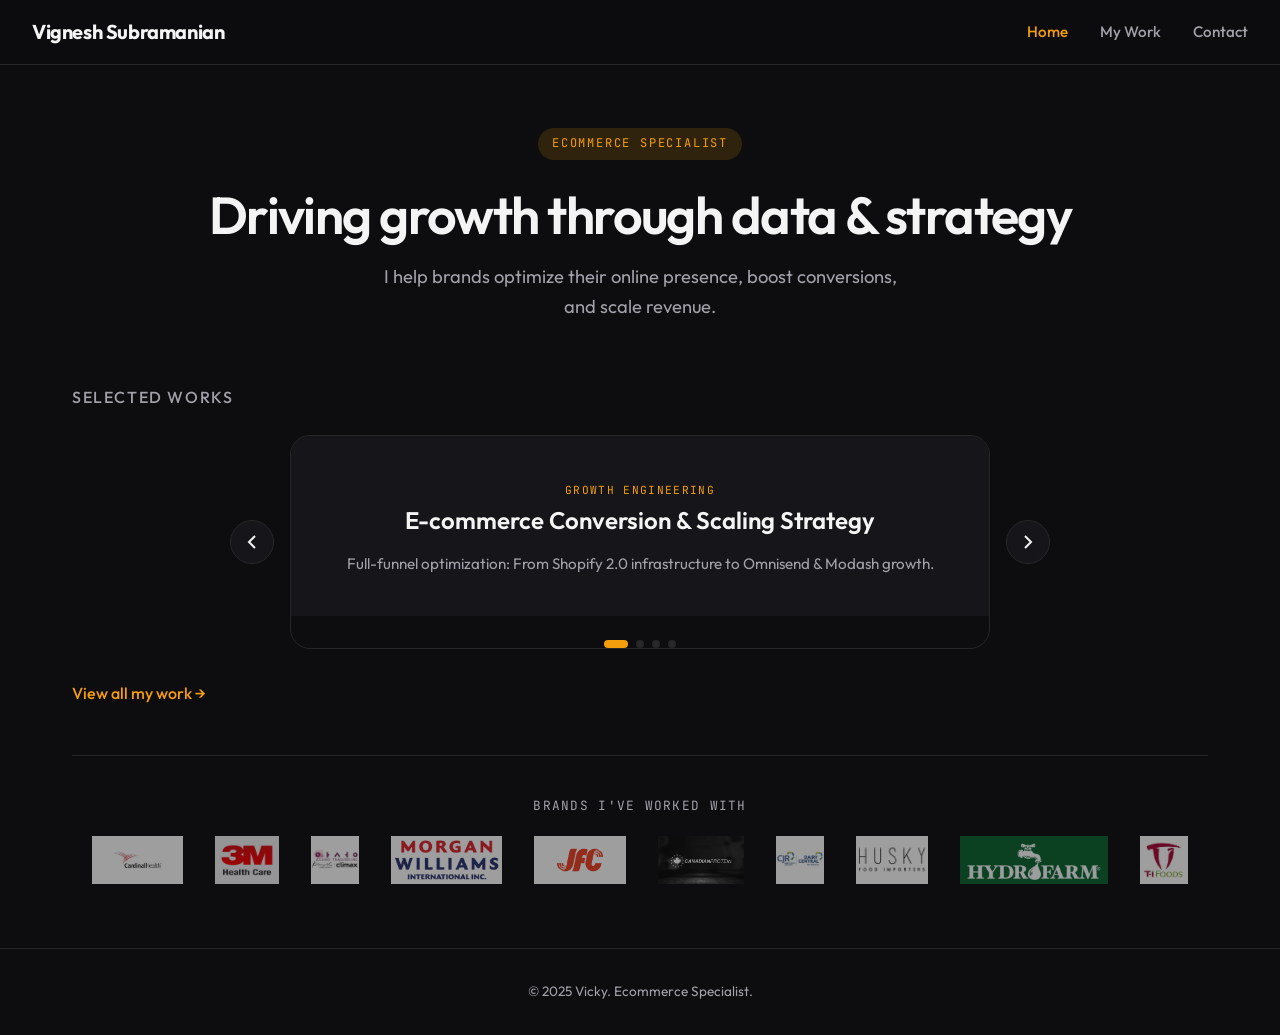
<file: index.html>
<!DOCTYPE html>
<html lang="en">
<head>
  <meta charset="UTF-8">
  <meta name="viewport" content="width=device-width, initial-scale=1.0">
  <title>Vignesh | Ecommerce Specialist</title>
  <link rel="stylesheet" href="static/css/styles.css">
  <link rel="preconnect" href="https://fonts.googleapis.com">
  <link rel="preconnect" href="https://fonts.gstatic.com" crossorigin>
  <link href="https://fonts.googleapis.com/css2?family=Outfit:wght@300;400;500;600;700&family=JetBrains+Mono:wght@400;500&display=swap" rel="stylesheet">
</head>
<body>
  <nav class="nav">
    <a href="index.html" class="nav-logo">Vignesh Subramanian</a>
    <ul class="nav-links">
      <li><a href="index.html" class="active">Home</a></li>
      <li><a href="work.html">My Work</a></li>
      <li><a href="contact.html">Contact</a></li>
    </ul>
    <button class="nav-toggle" aria-label="Toggle menu">
      <span></span>
      <span></span>
      <span></span>
    </button>
  </nav>

  <main class="hero">
    <div class="hero-content">
      <span class="hero-badge">Ecommerce Specialist</span>
      <h1>Driving growth through data & strategy</h1>
      <p class="hero-subtitle">I help brands optimize their online presence, boost conversions, and scale revenue.</p>
    </div>

    <section class="carousel-section">
      <h2 class="section-title">Selected Works</h2>
      <div class="carousel-wrapper">
        <button class="carousel-btn carousel-btn--prev" aria-label="Previous slide">
          <svg width="24" height="24" viewBox="0 0 24 24" fill="none" stroke="currentColor" stroke-width="2">
            <path d="M15 18l-6-6 6-6"/>
          </svg>
        </button>
        <div class="carousel">
          <div class="carousel-track">
            <!-- Carousel slides loaded from data/works.json -->
          </div>
          <div class="carousel-dots"></div>
        </div>
        <button class="carousel-btn carousel-btn--next" aria-label="Next slide">
          <svg width="24" height="24" viewBox="0 0 24 24" fill="none" stroke="currentColor" stroke-width="2">
            <path d="M9 18l6-6-6-6"/>
          </svg>
        </button>
      </div>
      <a href="work.html" class="cta-link">View all my work →</a>
      <div class="brands-section">
        <p class="brands-label">Brands I've worked with</p>
        <div class="brands-logos" id="brands-logos">
          <!-- Loaded from data/brands.json (run scripts/generate-brands.js when adding logos) -->
        </div>
      </div>
    </section>
  </main>

  <footer class="footer">
    <p>© 2025 Vicky. Ecommerce Specialist.</p>
  </footer>

  <script src="script.js"></script>
</body>
</html>
</file>
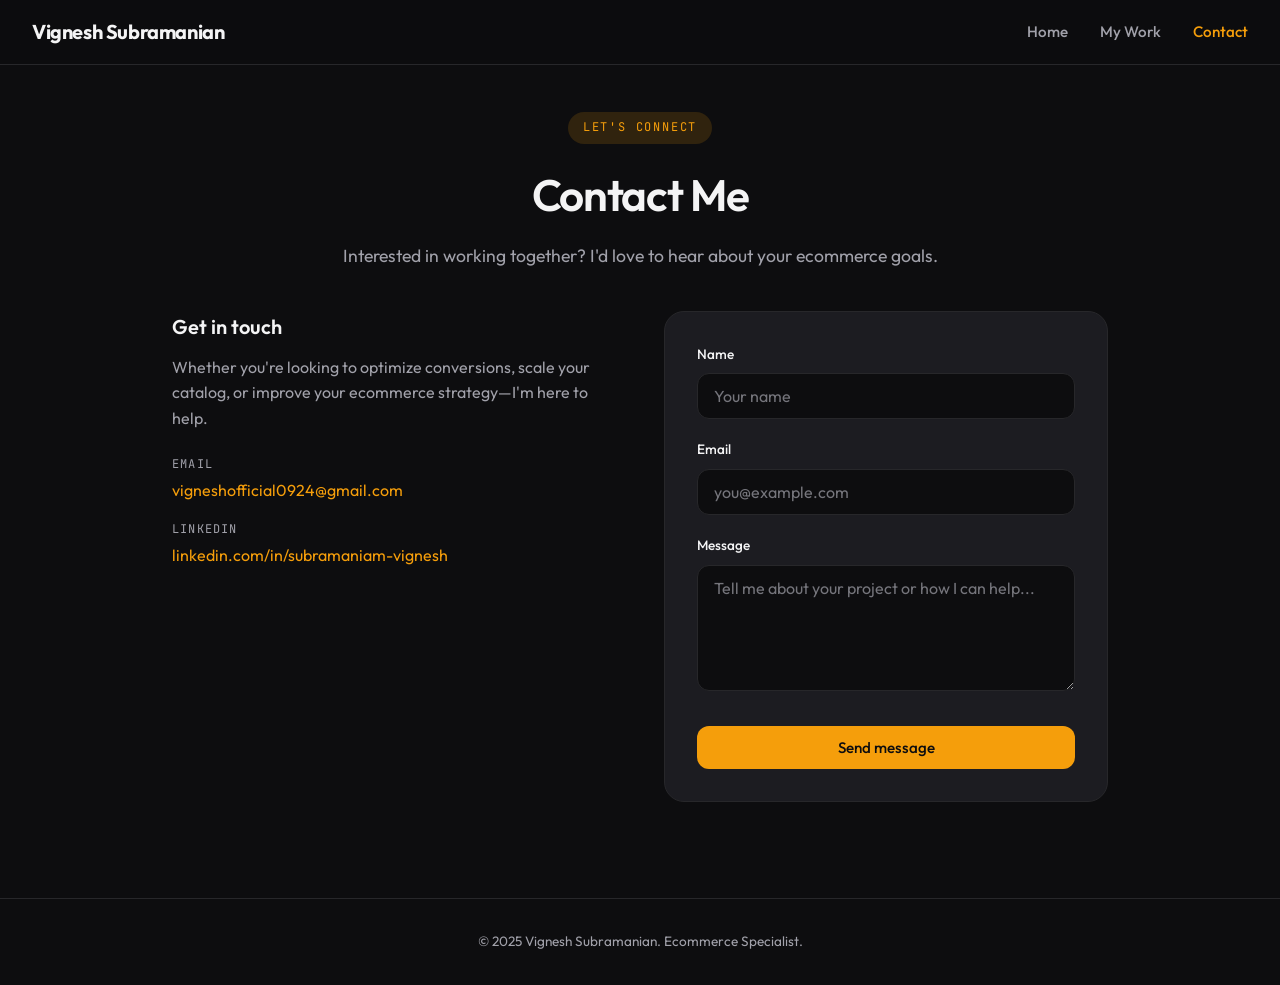
<file: contact.html>
<!DOCTYPE html>
<html lang="en">
<head>
  <meta charset="UTF-8">
  <meta name="viewport" content="width=device-width, initial-scale=1.0">
  <title>Contact | Vignesh Subramanian - Ecommerce Specialist</title>
  <link rel="stylesheet" href="static/css/styles.css">
  <link rel="preconnect" href="https://fonts.googleapis.com">
  <link rel="preconnect" href="https://fonts.gstatic.com" crossorigin>
  <link href="https://fonts.googleapis.com/css2?family=Outfit:wght@300;400;500;600;700&family=JetBrains+Mono:wght@400;500&display=swap" rel="stylesheet">
</head>
<body>
  <nav class="nav">
    <a href="index.html" class="nav-logo">Vignesh Subramanian</a>
    <ul class="nav-links">
      <li><a href="index.html">Home</a></li>
      <li><a href="work.html">My Work</a></li>
      <li><a href="contact.html" class="active">Contact</a></li>
    </ul>
    <button class="nav-toggle" aria-label="Toggle menu">
      <span></span>
      <span></span>
      <span></span>
    </button>
  </nav>

  <main class="page-main contact-main">
    <header class="page-header">
      <span class="page-badge">Let's connect</span>
      <h1>Contact Me</h1>
      <p class="page-intro">Interested in working together? I'd love to hear about your ecommerce goals.</p>
    </header>

    <section class="contact-section">
      <div class="contact-grid">
        <div class="contact-info">
          <h3>Get in touch</h3>
          <p>Whether you're looking to optimize conversions, scale your catalog, or improve your ecommerce strategy—I'm here to help.</p>
          <ul class="contact-methods">
            <li>
              <span class="contact-label">Email</span>
              <a href="mailto:vigneshofficial0924@gmail.com">vigneshofficial0924@gmail.com</a>
            </li>
            <li>
              <span class="contact-label">LinkedIn</span>
              <a href="https://www.linkedin.com/in/subramaniam-vignesh" target="_blank" rel="noopener">linkedin.com/in/subramaniam-vignesh</a>
            </li>
          </ul>
        </div>
        <form class="contact-form" action="#" method="post">
          <div class="form-group">
            <label for="name">Name</label>
            <input type="text" id="name" name="name" required placeholder="Your name">
          </div>
          <div class="form-group">
            <label for="email">Email</label>
            <input type="email" id="email" name="email" required placeholder="you@example.com">
          </div>
          <div class="form-group">
            <label for="message">Message</label>
            <textarea id="message" name="message" rows="5" required placeholder="Tell me about your project or how I can help..."></textarea>
          </div>
          <button type="submit" class="btn btn-primary btn-full">Send message</button>
        </form>
      </div>
    </section>
  </main>

  <footer class="footer">
    <p>© 2025 Vignesh Subramanian. Ecommerce Specialist.</p>
  </footer>

  <script src="script.js"></script>
</body>
</html>
</file>
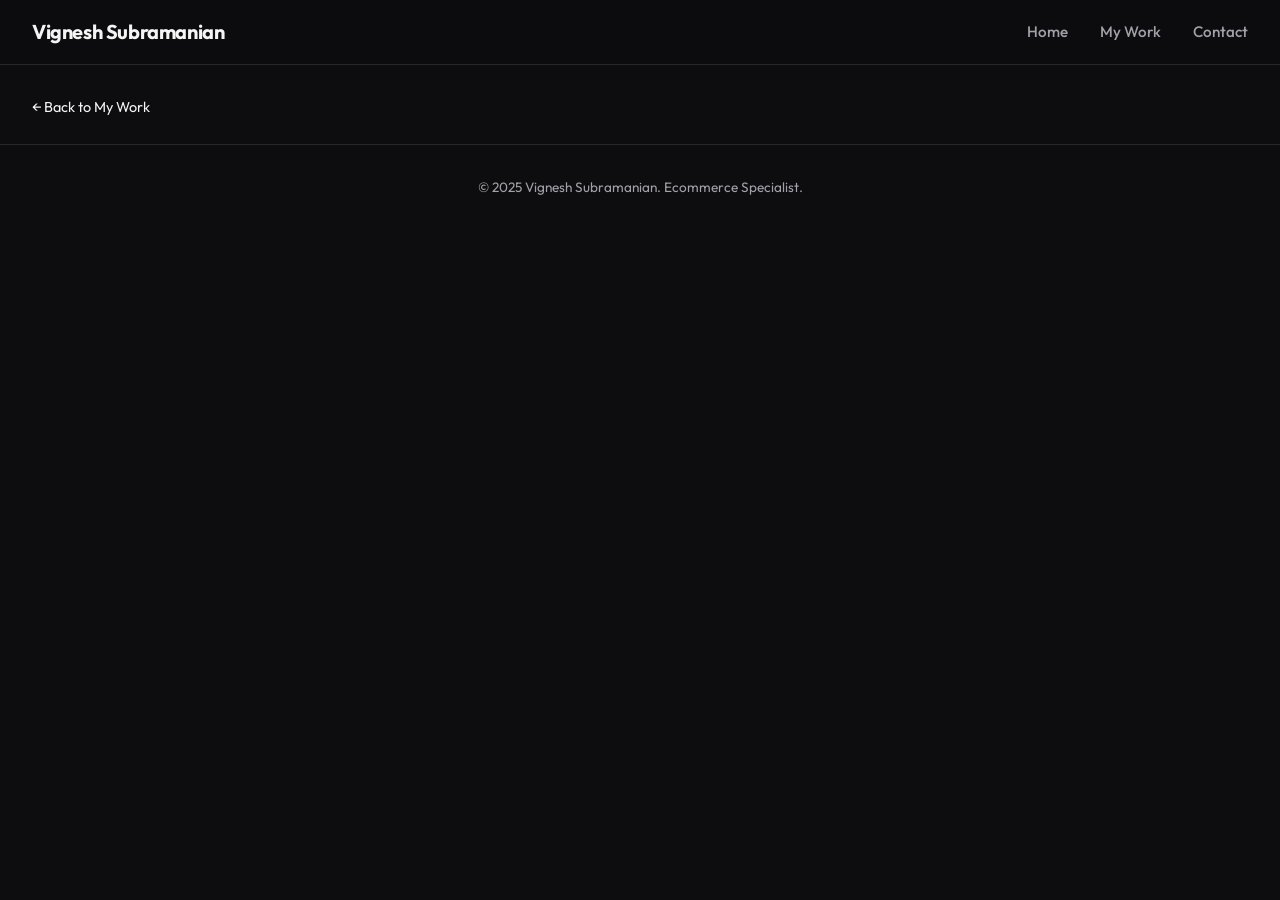
<file: work-detail.html>
<!DOCTYPE html>
<html lang="en">
<head>
  <meta charset="UTF-8">
  <meta name="viewport" content="width=device-width, initial-scale=1.0">
  <title>Work Detail | Vignesh Subramanian - Ecommerce Specialist</title>
  <link rel="stylesheet" href="static/css/styles.css">
  <link rel="preconnect" href="https://fonts.googleapis.com">
  <link rel="preconnect" href="https://fonts.gstatic.com" crossorigin>
  <link href="https://fonts.googleapis.com/css2?family=Outfit:wght@300;400;500;600;700&family=JetBrains+Mono:wght@400;500&display=swap" rel="stylesheet">
</head>
<body>
  <nav class="nav">
    <a href="index.html" class="nav-logo">Vignesh Subramanian</a>
    <ul class="nav-links">
      <li><a href="index.html">Home</a></li>
      <li><a href="work.html">My Work</a></li>
      <li><a href="contact.html">Contact</a></li>
    </ul>
    <button class="nav-toggle" aria-label="Toggle menu">
      <span></span>
      <span></span>
      <span></span>
    </button>
  </nav>

  <main class="work-detail-main">
    <a href="work.html" class="back-link">← Back to My Work</a>
    <article id="work-detail-content">
      <!-- Content loaded from JSON -->
    </article>
  </main>

  <footer class="footer">
    <p>© 2025 Vignesh Subramanian. Ecommerce Specialist.</p>
  </footer>

  <script src="work-detail.js"></script>
</body>
</html>
</file>
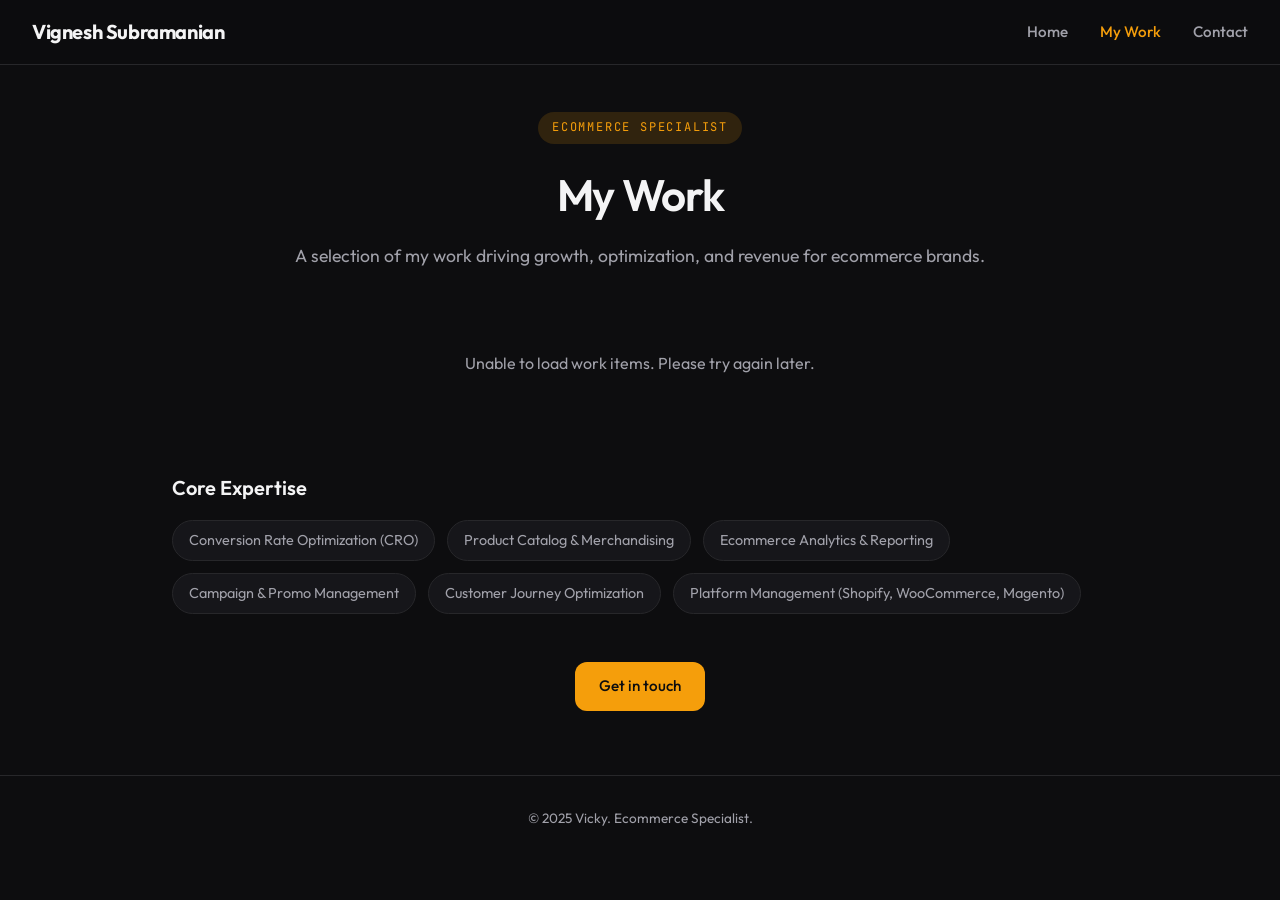
<file: work.html>
<!DOCTYPE html>
<html lang="en">
<head>
  <meta charset="UTF-8">
  <meta name="viewport" content="width=device-width, initial-scale=1.0">
  <title>My Work | Vignesh Subramanian - Ecommerce Specialist</title>
  <link rel="stylesheet" href="static/css/styles.css">
  <link rel="preconnect" href="https://fonts.googleapis.com">
  <link rel="preconnect" href="https://fonts.gstatic.com" crossorigin>
  <link href="https://fonts.googleapis.com/css2?family=Outfit:wght@300;400;500;600;700&family=JetBrains+Mono:wght@400;500&display=swap" rel="stylesheet">
</head>
<body>
  <nav class="nav">
    <a href="index.html" class="nav-logo">Vignesh Subramanian</a>
    <ul class="nav-links">
      <li><a href="index.html">Home</a></li>
      <li><a href="work.html" class="active">My Work</a></li>
      <li><a href="contact.html">Contact</a></li>
    </ul>
    <button class="nav-toggle" aria-label="Toggle menu">
      <span></span>
      <span></span>
      <span></span>
    </button>
  </nav>

  <main class="page-main">
    <header class="page-header">
      <span class="page-badge">Ecommerce Specialist</span>
      <h1>My Work</h1>
      <p class="page-intro">A selection of my work driving growth, optimization, and revenue for ecommerce brands.</p>
    </header>

    <section class="work-grid">
      <!-- Work cards loaded from data/works.json -->
    </section>

    <section class="skills-section">
      <h2>Core Expertise</h2>
      <ul class="skills-list">
        <li>Conversion Rate Optimization (CRO)</li>
        <li>Product Catalog & Merchandising</li>
        <li>Ecommerce Analytics & Reporting</li>
        <li>Campaign & Promo Management</li>
        <li>Customer Journey Optimization</li>
        <li>Platform Management (Shopify, WooCommerce, Magento)</li>
      </ul>
    </section>

    <div class="page-cta">
      <a href="contact.html" class="btn btn-primary">Get in touch</a>
    </div>
  </main>

  <footer class="footer">
    <p>© 2025 Vicky. Ecommerce Specialist.</p>
  </footer>

  <script src="work.js"></script>
</body>
</html>
</file>
<file: static/css/styles.css>
/* ===== Variables ===== */
:root {
  --bg: #0d0d0f;
  --bg-elevated: #16161a;
  --bg-card: #1c1c21;
  --text: #f4f4f5;
  --text-muted: #a1a1aa;
  --accent: #f59e0b;
  --accent-hover: #fbbf24;
  --accent-muted: rgba(245, 158, 11, 0.15);
  --border: #27272a;
  --radius: 12px;
  --radius-lg: 20px;
  --font-sans: 'Outfit', system-ui, sans-serif;
  --font-mono: 'JetBrains Mono', monospace;
  --transition: 0.25s ease;
}

/* ===== Reset & Base ===== */
*, *::before, *::after {
  box-sizing: border-box;
  margin: 0;
  padding: 0;
}

html {
  scroll-behavior: smooth;
}

body {
  font-family: var(--font-sans);
  background: var(--bg);
  color: var(--text);
  line-height: 1.6;
  min-height: 100vh;
  overflow-x: hidden;
}

a {
  color: inherit;
  text-decoration: none;
  transition: color var(--transition);
}

/* ===== Navigation ===== */
.nav {
  position: fixed;
  top: 0;
  left: 0;
  right: 0;
  z-index: 100;
  display: flex;
  align-items: center;
  justify-content: space-between;
  padding: 1rem 2rem;
  background: rgba(13, 13, 15, 0.85);
  backdrop-filter: blur(12px);
  border-bottom: 1px solid var(--border);
}

.nav-logo {
  font-weight: 700;
  font-size: 1.25rem;
  letter-spacing: -0.02em;
}

.nav-links {
  display: flex;
  list-style: none;
  gap: 2rem;
}

.nav-links a {
  font-weight: 500;
  font-size: 0.95rem;
  color: var(--text-muted);
}

.nav-links a:hover,
.nav-links a.active {
  color: var(--accent);
}

.nav-toggle {
  display: none;
  flex-direction: column;
  gap: 5px;
  background: none;
  border: none;
  cursor: pointer;
  padding: 8px;
}

.nav-toggle span {
  width: 24px;
  height: 2px;
  background: var(--text);
  border-radius: 2px;
}

/* ===== Hero (Home) ===== */
.hero {
  padding: 8rem 2rem 4rem;
  max-width: 1200px;
  margin: 0 auto;
}

.hero-content {
  text-align: center;
  margin-bottom: 4rem;
}

.hero-badge {
  display: inline-block;
  font-family: var(--font-mono);
  font-size: 0.75rem;
  text-transform: uppercase;
  letter-spacing: 0.15em;
  color: var(--accent);
  background: var(--accent-muted);
  padding: 0.4rem 0.9rem;
  border-radius: 100px;
  margin-bottom: 1.5rem;
}

.hero h1 {
  font-size: clamp(2rem, 5vw, 3.25rem);
  font-weight: 600;
  letter-spacing: -0.03em;
  line-height: 1.2;
  margin-bottom: 1rem;
}

.hero-subtitle {
  font-size: 1.15rem;
  color: var(--text-muted);
  max-width: 540px;
  margin: 0 auto;
}

/* ===== Carousel ===== */
.carousel-section {
  margin-top: 3rem;
}

.section-title {
  font-size: 1rem;
  font-weight: 500;
  color: var(--text-muted);
  text-transform: uppercase;
  letter-spacing: 0.1em;
  margin-bottom: 1.5rem;
}

.carousel-wrapper {
  display: flex;
  align-items: center;
  gap: 1rem;
  max-width: 820px;
  margin: 0 auto;
}

.carousel {
  position: relative;
  flex: 1;
  max-width: 700px;
  overflow: hidden;
  border-radius: var(--radius-lg);
  border: 1px solid var(--border);
}

.carousel-track {
  display: flex;
  transition: transform 0.4s cubic-bezier(0.4, 0, 0.2, 1);
}

.carousel-slide {
  flex: 0 0 100%;
  min-width: 100%;
  padding: 2.5rem 2rem;
  background: var(--bg-elevated);
}

.slide-content {
  text-align: center;
}

.slide-content--link {
  display: block;
  color: inherit;
  text-decoration: none;
}

.slide-content--link:hover {
  color: inherit;
}

.slide-category {
  font-family: var(--font-mono);
  font-size: 0.7rem;
  text-transform: uppercase;
  letter-spacing: 0.12em;
  color: var(--accent);
  margin-bottom: 0.75rem;
}

.slide-content h3 {
  font-size: 1.5rem;
  font-weight: 600;
  margin-bottom: 0.75rem;
}

.slide-content p {
  color: var(--text-muted);
  font-size: 0.95rem;
  line-height: 1.6;
}

.carousel-btn {
  flex-shrink: 0;
  width: 44px;
  height: 44px;
  border-radius: 50%;
  border: 1px solid var(--border);
  background: var(--bg-elevated);
  color: var(--text);
  cursor: pointer;
  display: flex;
  align-items: center;
  justify-content: center;
  transition: all var(--transition);
}

.carousel-btn:hover {
  background: var(--accent);
  border-color: var(--accent);
  color: var(--bg);
}

.carousel-dots {
  display: flex;
  justify-content: center;
  gap: 0.5rem;
  margin-top: 1.5rem;
}

.carousel-dot {
  width: 8px;
  height: 8px;
  border-radius: 50%;
  background: var(--border);
  border: none;
  cursor: pointer;
  transition: all var(--transition);
}

.carousel-dot.active {
  background: var(--accent);
  width: 24px;
  border-radius: 4px;
}

.cta-link {
  display: inline-block;
  margin-top: 2rem;
  font-weight: 500;
  color: var(--accent);
}

.cta-link:hover {
  color: var(--accent-hover);
}

/* ===== Brands Section ===== */
.brands-section {
  margin-top: 3rem;
  padding-top: 2.5rem;
  border-top: 1px solid var(--border);
}

.brands-label {
  font-size: 0.8rem;
  font-family: var(--font-mono);
  text-transform: uppercase;
  letter-spacing: 0.1em;
  color: var(--text-muted);
  margin-bottom: 1.25rem;
  text-align: center;
}

.brands-logos {
  display: flex;
  flex-wrap: wrap;
  align-items: center;
  justify-content: center;
  gap: 2rem;
}

.brand-logo {
  display: flex;
  align-items: center;
  justify-content: center;
  height: 48px;
  opacity: 0.6;
  transition: opacity var(--transition), transform var(--transition);
}

.brand-logo:hover {
  opacity: 1;
  transform: scale(1.15);
}

.brand-logo img {
  max-height: 100%;
  max-width: 160px;
  object-fit: contain;
}

/* ===== Page Layout (Work, Contact) ===== */
.page-main {
  padding: 7rem 2rem 4rem;
  max-width: 1000px;
  margin: 0 auto;
}

.page-header {
  text-align: center;
  margin-bottom: 3rem;
}

.page-badge {
  display: inline-block;
  font-family: var(--font-mono);
  font-size: 0.75rem;
  text-transform: uppercase;
  letter-spacing: 0.15em;
  color: var(--accent);
  background: var(--accent-muted);
  padding: 0.4rem 0.9rem;
  border-radius: 100px;
  margin-bottom: 1rem;
}

.page-header h1 {
  font-size: clamp(2rem, 4vw, 2.75rem);
  font-weight: 600;
  letter-spacing: -0.03em;
  margin-bottom: 0.75rem;
}

.page-intro {
  color: var(--text-muted);
  font-size: 1.1rem;
}

/* ===== Work Grid ===== */
.work-grid {
  display: grid;
  grid-template-columns: repeat(auto-fill, minmax(300px, 1fr));
  gap: 1.5rem;
  margin-bottom: 4rem;
}

.work-card {
  background: var(--bg-card);
  border: 1px solid var(--border);
  border-radius: var(--radius);
  padding: 1.75rem;
  transition: all var(--transition);
}

.work-card:hover {
  border-color: var(--accent);
  box-shadow: 0 0 0 1px var(--accent-muted);
}

.work-category {
  font-family: var(--font-mono);
  font-size: 0.7rem;
  text-transform: uppercase;
  letter-spacing: 0.1em;
  color: var(--accent);
  margin-bottom: 0.5rem;
}

.work-card h3 {
  font-size: 1.2rem;
  font-weight: 600;
  margin-bottom: 0.75rem;
}

.work-card p {
  color: var(--text-muted);
  font-size: 0.95rem;
}

.work-card-link {
  display: block;
  color: inherit;
}

.work-card-link:hover {
  color: inherit;
}

.work-error {
  grid-column: 1 / -1;
  color: var(--text-muted);
  text-align: center;
  padding: 2rem;
}

/* ===== Work Detail Page ===== */
.work-detail-main {
  position: relative;
  padding-top: 5rem;
  padding-bottom: 4rem;
}

.work-detail-main .back-link {
  position: absolute;
  top: 6rem;
  left: 2rem;
  z-index: 10;
  color: var(--text);
  font-size: 0.9rem;
}

.work-detail-main .back-link:hover {
  color: var(--accent);
}

.work-detail-hero {
  position: relative;
  width: 100%;
  min-height: 320px;
  background-size: cover;
  background-position: center;
  background-color: var(--bg-elevated);
}

.work-detail-hero-overlay {
  position: absolute;
  inset: 0;
  background: linear-gradient(
    to top,
    rgba(13, 13, 15, 0.95) 0%,
    rgba(13, 13, 15, 0.4) 50%,
    transparent 100%
  );
}

.work-detail-hero-content {
  position: absolute;
  bottom: 0;
  left: 0;
  right: 0;
  padding: 2rem 2rem 2.5rem;
  z-index: 1;
}

.work-detail-hero-content .work-category {
  display: block;
  margin-bottom: 0.5rem;
}

.work-detail-hero-content h1 {
  font-size: clamp(1.75rem, 4vw, 2.5rem);
  font-weight: 600;
  letter-spacing: -0.03em;
  margin: 0 0 0.5rem;
}

.work-detail-hero-content .work-detail-meta {
  font-size: 0.9rem;
  color: var(--text-muted);
}

.work-detail-body-wrapper {
  max-width: 1000px;
  margin: 0 auto;
  padding: 2rem;
}

.work-detail-meta {
  font-size: 0.9rem;
  color: var(--text-muted);
}

.meta-sep {
  margin: 0 0.5rem;
  opacity: 0.6;
}

.work-detail-body {
  margin-bottom: 2rem;
}

.work-detail-summary {
  font-size: 1.1rem;
  color: var(--text-muted);
  margin-bottom: 1.5rem;
}

.work-detail-description {
  margin-bottom: 1.5rem;
  line-height: 1.7;
}

.work-detail-body h3 {
  font-size: 1.1rem;
  font-weight: 600;
  margin-bottom: 0.75rem;
}

.work-detail-results {
  list-style: none;
}

.work-detail-results li {
  position: relative;
  padding-left: 1.25rem;
  margin-bottom: 0.5rem;
}

.work-detail-results li::before {
  content: '';
  position: absolute;
  left: 0;
  top: 0.5em;
  width: 6px;
  height: 6px;
  background: var(--accent);
  border-radius: 50%;
}

.work-detail-tools {
  list-style: none;
  display: flex;
  flex-wrap: wrap;
  gap: 0.5rem;
  margin-top: 1rem;
}

.work-detail-tools li {
  font-size: 0.85rem;
  color: var(--text-muted);
  background: var(--bg-elevated);
  padding: 0.4rem 0.9rem;
  border-radius: 100px;
  border: 1px solid var(--border);
}

.work-detail-cta {
  margin-top: 2rem;
}

/* ===== Skills Section ===== */
.skills-section {
  margin-bottom: 3rem;
}

.skills-section h2 {
  font-size: 1.25rem;
  font-weight: 600;
  margin-bottom: 1rem;
}

.skills-list {
  list-style: none;
  display: flex;
  flex-wrap: wrap;
  gap: 0.75rem;
}

.skills-list li {
  font-size: 0.9rem;
  color: var(--text-muted);
  background: var(--bg-elevated);
  padding: 0.5rem 1rem;
  border-radius: 100px;
  border: 1px solid var(--border);
}

/* ===== Buttons ===== */
.btn {
  display: inline-flex;
  align-items: center;
  justify-content: center;
  padding: 0.75rem 1.5rem;
  font-family: var(--font-sans);
  font-size: 0.95rem;
  font-weight: 500;
  border-radius: var(--radius);
  border: none;
  cursor: pointer;
  transition: all var(--transition);
}

.btn-primary {
  background: var(--accent);
  color: var(--bg);
}

.btn-primary:hover {
  background: var(--accent-hover);
}

.btn-full {
  width: 100%;
}

.page-cta {
  text-align: center;
}

/* ===== Contact ===== */
.contact-main .page-header {
  margin-bottom: 2.5rem;
}

.contact-section {
  margin-bottom: 2rem;
}

.contact-grid {
  display: grid;
  grid-template-columns: 1fr 1fr;
  gap: 3rem;
  align-items: start;
}

.contact-info h3 {
  font-size: 1.25rem;
  font-weight: 600;
  margin-bottom: 0.75rem;
}

.contact-info > p {
  color: var(--text-muted);
  margin-bottom: 1.5rem;
}

.contact-methods {
  list-style: none;
}

.contact-methods li {
  margin-bottom: 1rem;
}

.contact-label {
  display: block;
  font-size: 0.75rem;
  font-family: var(--font-mono);
  text-transform: uppercase;
  letter-spacing: 0.1em;
  color: var(--text-muted);
  margin-bottom: 0.25rem;
}

.contact-methods a {
  color: var(--accent);
}

.contact-methods a:hover {
  color: var(--accent-hover);
}

.contact-form {
  background: var(--bg-card);
  border: 1px solid var(--border);
  border-radius: var(--radius-lg);
  padding: 2rem;
}

.form-group {
  margin-bottom: 1.25rem;
}

.form-group label {
  display: block;
  font-size: 0.85rem;
  font-weight: 500;
  margin-bottom: 0.5rem;
}

.form-group input,
.form-group textarea {
  width: 100%;
  padding: 0.75rem 1rem;
  font-family: var(--font-sans);
  font-size: 1rem;
  background: var(--bg);
  border: 1px solid var(--border);
  border-radius: var(--radius);
  color: var(--text);
  transition: border-color var(--transition);
}

.form-group input::placeholder,
.form-group textarea::placeholder {
  color: var(--text-muted);
  opacity: 0.7;
}

.form-group input:focus,
.form-group textarea:focus {
  outline: none;
  border-color: var(--accent);
}

.form-group textarea {
  resize: vertical;
  min-height: 120px;
}

.contact-form .btn {
  margin-top: 0.5rem;
}

/* ===== Footer ===== */
.footer {
  text-align: center;
  padding: 2rem;
  border-top: 1px solid var(--border);
}

.footer p {
  font-size: 0.85rem;
  color: var(--text-muted);
}

/* ===== Responsive ===== */
@media (max-width: 900px) {
  .carousel-wrapper {
    gap: 0.75rem;
  }

  .contact-grid {
    grid-template-columns: 1fr;
  }
}

@media (max-width: 768px) {
  .work-detail-hero {
    min-height: 280px;
  }

  .work-detail-hero-content {
    padding: 1.5rem 1.25rem 2rem;
  }

  .work-detail-main .back-link {
    left: 1.25rem;
  }

  .work-detail-body-wrapper {
    padding: 1.5rem 1.25rem;
  }

  .nav-links {
    display: none;
  }

  .nav-toggle {
    display: flex;
  }

  .nav.nav-open .nav-links {
    display: flex;
    position: absolute;
    top: 100%;
    left: 0;
    right: 0;
    flex-direction: column;
    background: var(--bg-elevated);
    padding: 1rem;
    gap: 0.5rem;
  }

  .hero,
  .page-main {
    padding-left: 1.25rem;
    padding-right: 1.25rem;
  }

  .carousel-slide {
    padding: 2rem 1.5rem;
  }

  .work-grid {
    grid-template-columns: 1fr;
  }
  .strategy-grid {
    display: grid;
    grid-template-columns: repeat(3, 1fr); /* Perfect 3x3 on desktop */
    gap: 20px;
    margin-top: 30px;
}

.grid-card {
    background: #111;
    border: 1px solid #222;
    border-radius: 15px;
    overflow: hidden;
    cursor: pointer;
    transition: all 0.4s cubic-bezier(0.175, 0.885, 0.32, 1.275);
    position: relative;
}

.grid-card:hover {
    transform: translateY(-10px);
    border-color: #ffd700; /* Your accent color */
    box-shadow: 0 10px 30px rgba(255, 215, 0, 0.1);
}

.grid-img {
    width: 100%;
    height: 160px;
    object-fit: cover;
    opacity: 0.7;
    transition: 0.3s;
}

.grid-card:hover .grid-img {
    opacity: 1;
}

.grid-card-content {
    padding: 20px;
}

.grid-card h3 {
    font-size: 1.1rem;
    margin-bottom: 8px;
    color: #fff;
}

.grid-summary {
    font-size: 0.9rem;
    color: #ffd700;
    font-weight: 500;
}

.grid-details {
    max-height: 0;
    overflow: hidden;
    transition: max-height 0.5s ease;
    font-size: 0.85rem;
    line-height: 1.6;
    color: #aaa;
    margin-top: 0;
}

/* State when clicked */
.grid-card.expanded .grid-details {
    max-height: 200px;
    margin-top: 15px;
}

.click-more {
    display: block;
    margin-top: 15px;
    font-size: 0.7rem;
    text-transform: uppercase;
    letter-spacing: 1px;
    color: #444;
}

/* Mobile Responsiveness */
@media (max-width: 992px) {
    .strategy-grid { grid-template-columns: repeat(2, 1fr); }
}
@media (max-width: 600px) {
    .strategy-grid { grid-template-columns: 1fr; }
}
}
</file>
